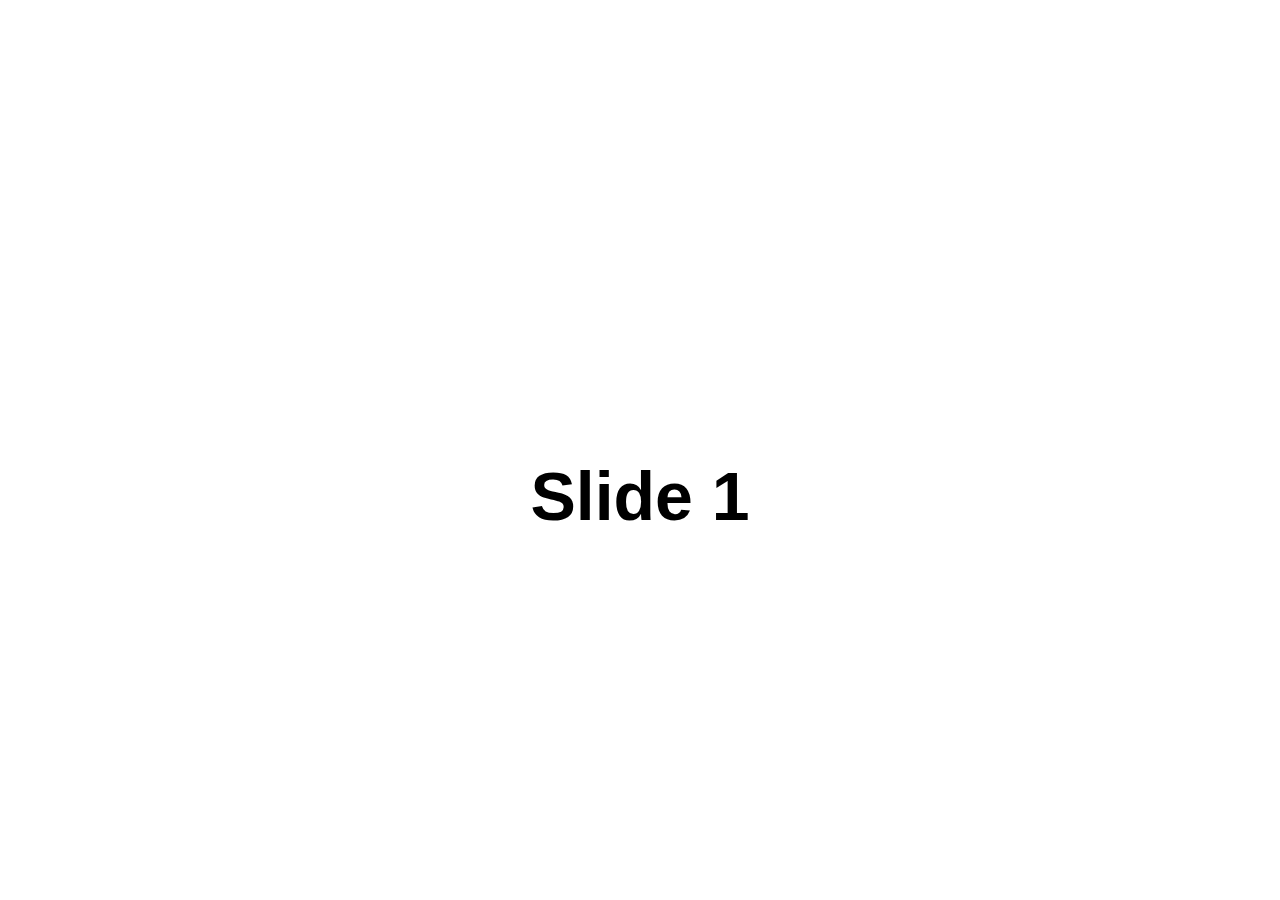
<file: template/index.html>
<!doctype html>
<html>
  <head>
    <link rel="stylesheet" href="/template/slides.css">
    <script src="/template/slides.js"></script>
  </head>
  <body>
    <section class="slide">
      <h1>Slide 1</h1>
    </section>
    <section class="slide">
      <h1>Slide 2</h1>
    </section>
    <section class="slide">
      <h1>Slide 3</h1>
    </section>
    <section class="slide">
      <h1>Slide 4</h1>
    </section>
    <section class="slide">
      <h1>Slide 5</h1>
    </section>
  </body>
</html>
</file>
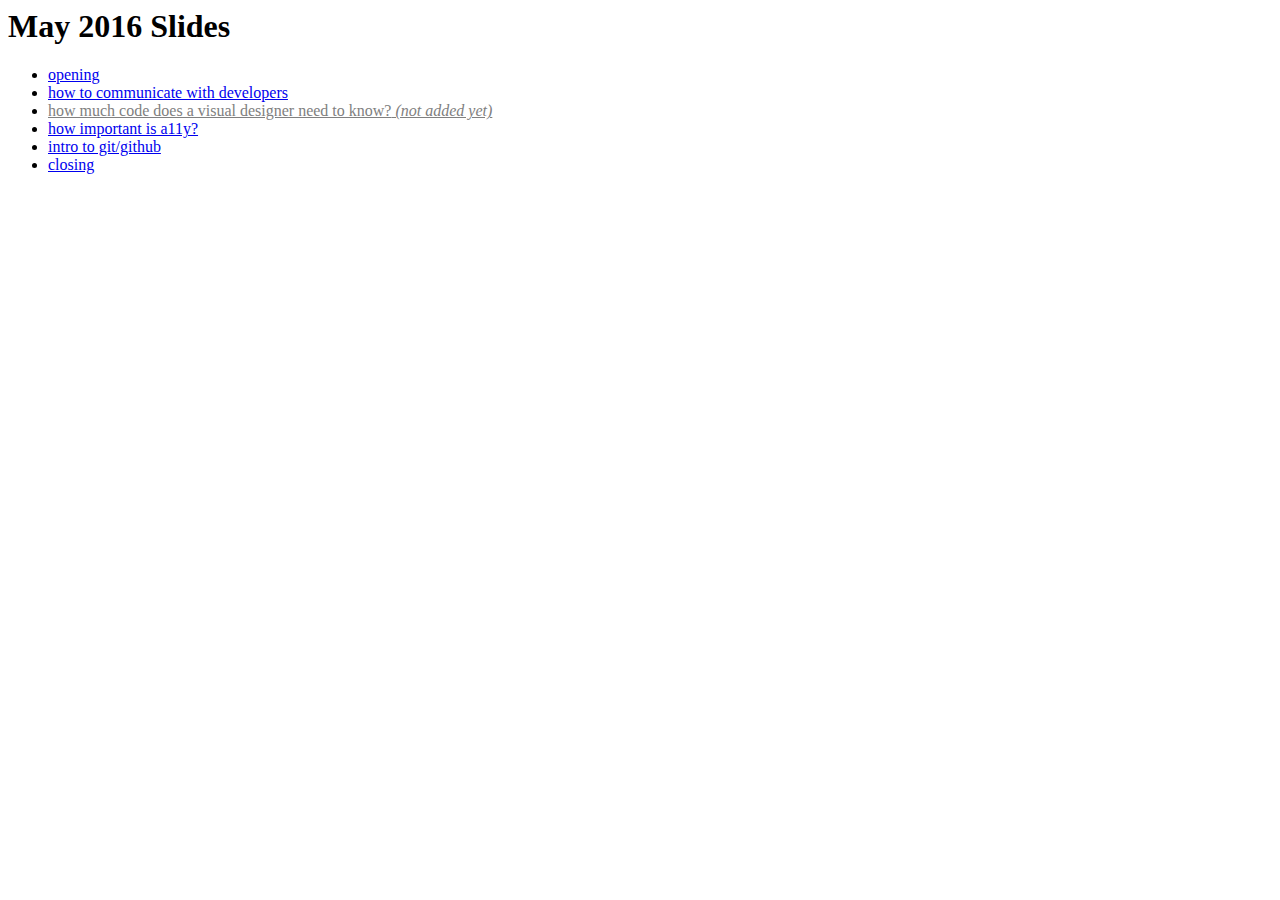
<file: 2016/may/index.html>
<html>
  <body>
    <style>
      a[href="#"] {
        color: gray !important;
      }

      a[href="#"]:after {
        content: ' (not added yet)';
        text-decoration: none;
        font-style: italic;
      }
    </style>

    <h1>May 2016 Slides</h1>
    <ul>
      <li><a href="/2016/may/opening/">opening</a></li>
      <li><a href="/2016/may/communicate/">how to communicate with developers</a></li>
      <li><a href="#">how much code does a visual designer need to know?</a></li>
      <li><a href="https://docs.google.com/presentation/d/1PJBSBtHoQ6Vb0cP8g6I37gFeEoA3uGJI3YcFGk3lNFI/edit?usp=sharing">how important is a11y?</a></li>
      <li><a href="/2016/may/intro-git/">intro to git/github</a></li>
      <li><a href="/2016/may/closing/">closing</a></li>
    </ul>
  </body>
</html>
</file>
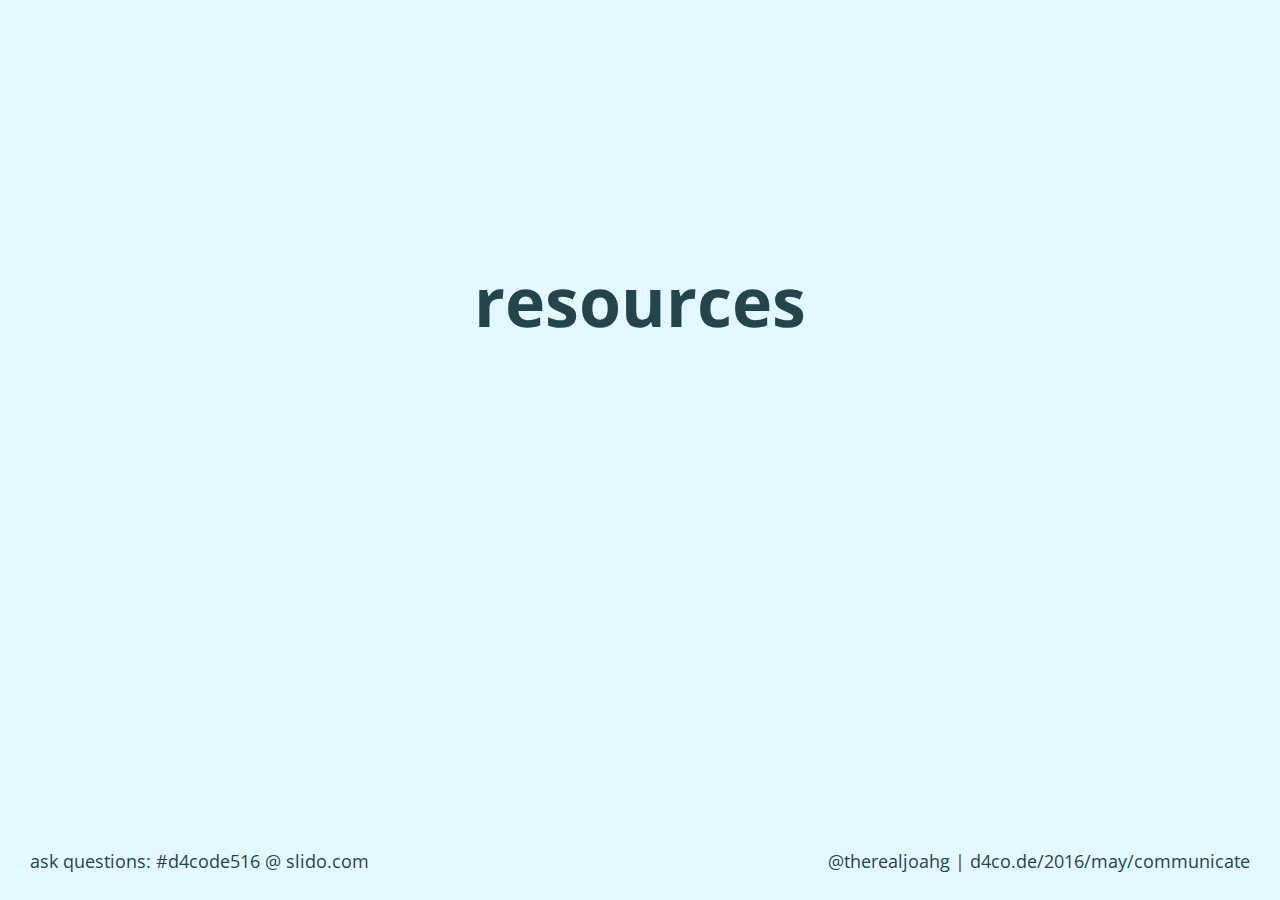
<file: 2016/may/closing/index.html>
<!-- short url: bmtjs.org/jan-2016 -->
<!doctype html>
<html>
  <head>
    <link href="//fonts.googleapis.com/css?family=Open+Sans:400,700,600" rel="stylesheet" type="text/css">
    <link rel="stylesheet" href="/template/slides.css?fucache=asddffd">
    <link rel="stylesheet" href="/template/theme.css?fucache=asddffd">
    <link rel="stylesheet" href="style.css?fucache=asddfdd">
    <script src="/template/slides.js?fucache=adsdffd"></script>
  </head>
  <body>
    <section class="slide">
      <main>
        <h1>resources</h1>
        <section>
          <ul>
            <li class="increment"><a href="http://www.google.com/?nord=1&nord=1">Google</a></li>
            <li class="increment"><a href="https://www.codecademy.com">Codecademy</a></li>
            <li class="increment"><a href="http://stackoverflow.com/">StackOverflow</a></li>
            <div class="increment">
              <li class=""><a href="https://www.codeschool.com/">Code School</a></li>
              <li class=""><a href="https://teamtreehouse.com/">Treehouse</a></li>
            </div>
          </ul>
        </section>
      </main>
    </section>
    <section class="slide">
      <main>
        <h1>Q&amp;A</h1>
      </main>
    </section>
    <section class="slide no-footer cover">
      <center>
        <div class="inner">
          <div class="logo">
            <img src="/img/logo.png">
          </div>
          <div class="sponsors">
            <a href="http://bmtjs.org">
              <img src="/template/bmtjs.svg">
            </a>
            <a href="https://houston.aiga.org/">
              <img src="/template/aiga.svg">
            </a>
            <a href="http://sparkpay.com">
              <img src="/template/c1.png">
            </a>
            <a href="http://codecademy.com">
              <img src="/template/codecademy.png">
            </a>
          </div>
          <div class="wifi monospace">wifi network: Guest_BYOD</div>
          <div class="wifi monospace">ask questions: #d4code516 @ slido.com</div>
        </div>
      </center>
    </section>
  </body>
</html>
</file>
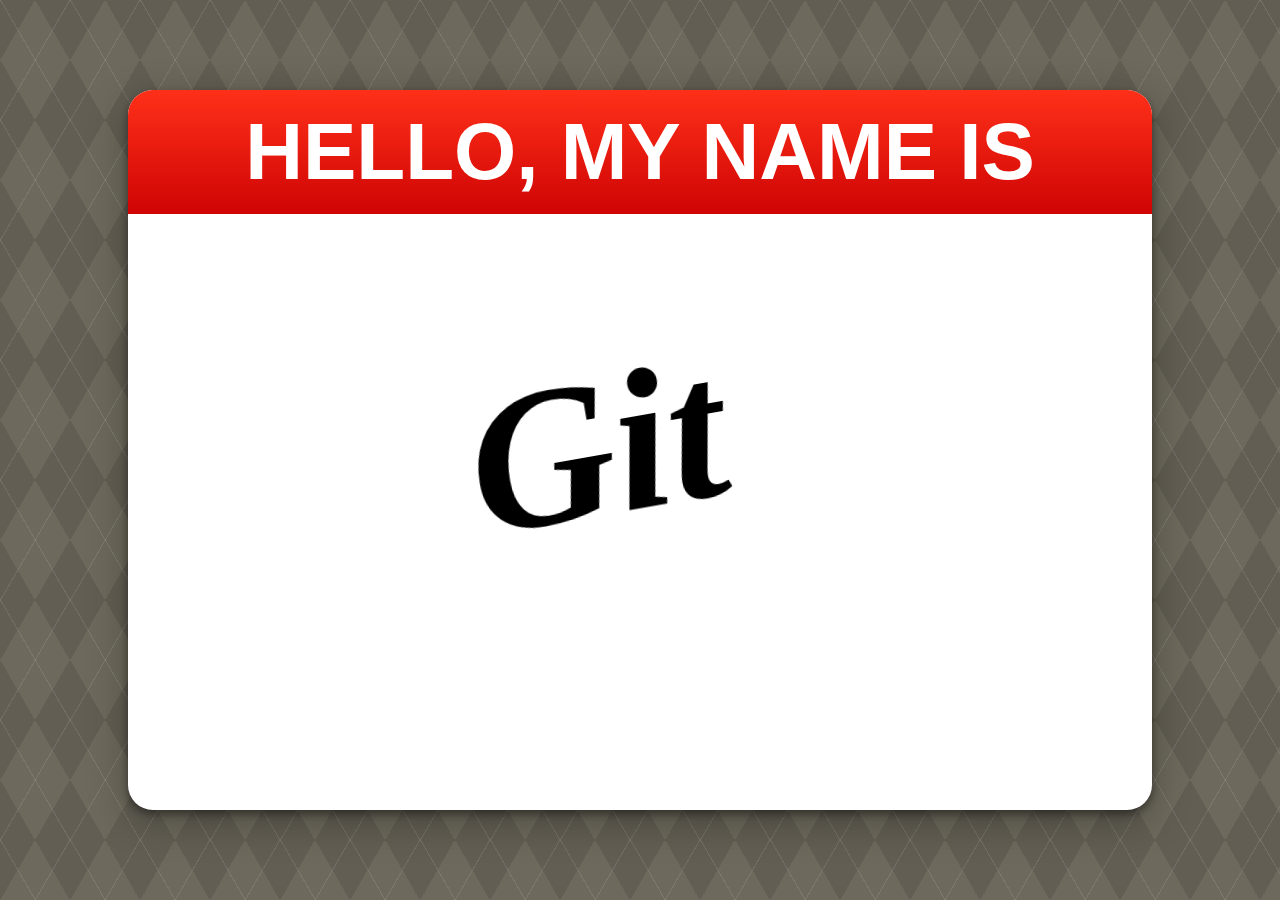
<file: 2016/may/intro-git/index.html>
<!doctype html>
<html>
  <head>
    <link href="../../../template/slides.css" rel="stylesheet">
    <link href="style.css" rel="stylesheet">
    <script src="../../../template/slides.js"></script>
    <title>Introduction to Git - Cash Williams</title>
  </head>
  <body>
    <section class="slide">
      <h1>Hello, my name is</h1>
      <main>
        <h2 class="hand-written xxlarge-text">Git</h2>
      </main>
    </section>
    <section class="slide">
      <h1>Cash Williams</h1>
      <main>
        <ul>
          <li>Performance and Security Lead at <a href='http://acquia.com'>Acquia</a></li>
          <li>Open Source developer for 10+ years
            <ul>
              <li>PHP
                <ul>
                  <li><a href="http://drupal.org">Drupal</a></li>
                </ul>
              </li>
            </ul>
          </li>
          <li>Twitter: <a href="https://twitter.com/cashwilliams">@CashWilliams</a></li>
        </ul>
      </main>
    </section>
    <section class="slide title">
      <h1>Go Fast!</h1>
      <main>
        <ul>
          <li>Speed = 11</li>
          <li>Lot to cover</li>
          <li>Introduction &lt; Training</li>
          <li>Asked for more time then everyone else</li>
        </ul>
      </main>
    </section>
    <section class="slide title">
      <h1>How You (Might) Work</h1>
      <main>
        <img class="full" src="images/1.png">
      </main>
    </section>
    <section class="slide title">
      <h1>How You Work</h1>
      <main>
        <img class="full" src="images/2.png">
      </main>
    </section>
    <section class="slide title">
      <h1>How You (Might) Work</h1>
      <main>
        <img class="full" src="images/3.png">
      </main>
    </section>
    <section class="slide title">
      <h1>How You (Might) Work</h1>
      <main>
        <img class="full" src="images/4.png">
      </main>
    </section>
    <section class="slide title">
      <h1>How You (Might) Work</h1>
      <main>
        <img class="full" src="images/5.png">
      </main>
    </section>
    <section class="slide title">
      <h1>How You (Might) Work</h1>
      <main>
        <img class="full" src="images/6.png">
      </main>
    </section>
    <section class="slide title">
      <h1>How You (Might) Work</h1>
      <main>
        <img class="full" src="images/7.png">
      </main>
    </section>
    <section class="slide title">
      <h1>Why Git?</h1>
      <main>
        <ul>
          <li>Industry Standard</li>
          <li>Free and Open Source</li>
          <li>Fast</li>
          <li>Distributed Code</li>
          <li>Easy Experimentation</li>
        </ul>
      </main>
    </section>
    <section class="slide title">
      <h1>What is Git?</h1>
      <main>
        <ul>
          <li>Version Control System (VCS)</li>
          <li>Started in 2005 - guy that made Linux</li>
        </ul>
      </main>
    </section>
    <section class="slide title">
      <h1>What Git Does</h1>
      <main>
        <img class="full" src="images/office_space.jpg">
      </main>
    </section>
    <section class="slide title">
      <h1>What Git Does</h1>
      <main>
        <ul>
          <li>Manages changes:
            <ul>
              <li>Differences between changes as "history"</li>
              <li>Who made the changes</li>
              <li>Sharing those changes</li>
              <li>In a project <strong><em>folder</em></strong></li>
            </ul>
          </li>
        </ul>
      </main>
    </section>
    <section class="slide title">
      <h1>Using Git: Create</h1>
      <main>
        Create: <em class="keyword">Initialize</em> a new project:
        <div class="code">
          <code>$ mkdir [project folder]</code><br>
          <code>$ cd [project folder]</code><br>
          <code>$ git init</code>
        </div>
        <div class="hr"><span>OR</span></div>
        Download: <em class="keyword">Clone</em> an existing project:
        <div class="code">
          <code>$ git clone [project url]</code>
        </div>
      </main>
    </section>
    <section class="slide title">
      <h1>Business as usual</h1>
      <main>
        <ul>
          <li>Create files as needed</li>
          <li>Change files as usual</li>
          <li>(Nothing to do with Git)</li>
        </ul>
      </main>
    </section>
    <section class="slide title">
      <h1>Using Git: Add</h1>
      <main>
        <ul>
          <li>Git only "saves" files that are selected</li>
          <li>Called <em class="keyword">staging</em> files</li>
        </ul>
        <br>
        <div class="code">
          <code>$ git add [files]</code>
        </div>
      </main>
    </section>
    <section class="slide title">
      <h1>Using Git: Commit</h1>
      <main>
        <ul>
          <li>Save: <em class="keyword">Commit</em> the <em class="keyword">staged</em> files</li>
        </ul>
        <div class="code">
          <code>$ git commit -m "[Description of what you did]"</code>
        </div>
        <br>
        <ul>
          <li><em class="keyword">Commits</em> labeled with a <em class="keyword">hash</em></li>
        </ul>
      </main>
    </section>
    <section class="slide title">
      <h1>Using Git: Push</h1>
      <main>
        <ul>
          <li>Send: <em class="keyword">Push</em> your changes</li>
          <li>So far the <em class="keyword">commits</em> made are local</li>
        </ul>
        <div class="code">
          <code>$ git push [remote] [branch]</code>
        </div>
        <br>
        <em>Note -</em> You can wait and <em class="keyword">push</em> multiple <em class="keyword">commits</em> at once
      </main>
    </section>
    <section class="slide title">
      <h1>Using Git: Fetch</h1>
      <main>
        <ul>
          <li>Download: <em class="keyword">Fetch</em> other people's changes</li>
        </ul>
        <br>
        <div class="code">
          <code>$ git fetch [remote]/[branch]</code>
        </div>
        <div class="hr"><span>OR</span></div>
        <div class="code">
          <code>$ git fetch --all</code>
        </div>
      </main>
    </section>
    <section class="slide title">
      <h1>Using Git: Diff</h1>
      <main>
        <ul>
          <li>Compare: <em class="keyword">Diff</em> changes</li>
        </ul>
        <br>
        Changes you made
        <div class="code">
          <code>$ git diff</code>
        </div>
        <div class="hr"><span>OR</span></div>
        Changes others made
        <div class="code">
          <code>$ git diff [remote]/[branch]</code>
        </div>
      </main>
    </section>
    <section class="slide title">
      <h1>Using Git: Merge</h1>
      <main>
        <ul>
          <li>(Magic): <em class="keyword">Merge</em> changes</li>
        </ul>
        <br>
        <div class="code">
          <code>$ git merge [remote]/[branch]</code>
        </div>
      </main>
    </section>
    <section class="slide title">
      <h1>Using Git: Checkout</h1>
      <main>
        <ul>
          <li>Experiment: <em class="keyword">Checkout</em> a <em class="keyword">branch</em></li>
        </ul>
        <br>
        Create a new branch
        <div class="code">
          <code>$ git checkout -b [branch]</code>
        </div>
        <div class="hr"><span>OR</span></div>
        Switch to an existing branch
        <div class="code">
          <code>$ git checkout [branch]</code>
        </div>
      </main>
    </section>
    <section class="slide title">
      <h1>Using Git: Log</h1>
      <main>
        <ul>
          <li>Review: List the <em class="keyword">history</em> of the project</li>
          <li>The <em class="keyword">history</em> is a <em class="keyword">log</em> of all the <em class="keyword">commits</em></li>
        </ul>
        <br>
        <div class="code">
          <code>$ git log</code>
        </div>
      </main>
    </section>
    <section class="slide title">
      <h1>Questions</h1>
      <main>
        <h2 class="hand-written xxlarge-text">Q &amp; A</h2>
      </main>
    </section>
  </body>
</html>
</file>
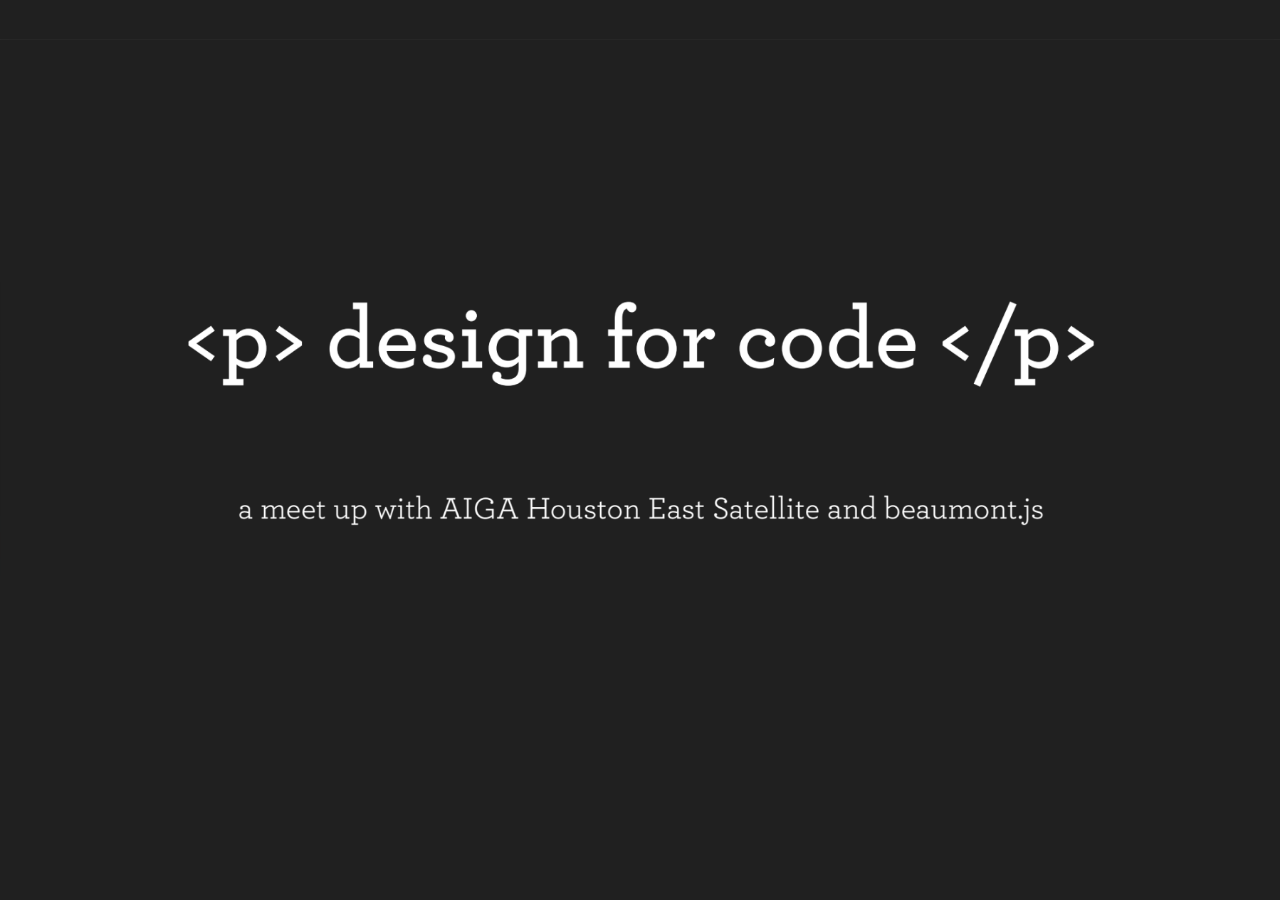
<file: 2016/may/opening/index.html>
<!-- short url: bmtjs.org/jan-2016 -->
<!doctype html>
<html>
  <head>
    <link href="//fonts.googleapis.com/css?family=Open+Sans:400,700,600" rel="stylesheet" type="text/css">
    <link rel="stylesheet" href="/template/slides.css?fucache=asddffd">
    <link rel="stylesheet" href="/template/theme.css?fucache=asddffd">
    <link rel="stylesheet" href="style.css?fucache=asddfdd">
    <script src="/template/slides.js?fucache=adsdffd"></script>
  </head>
  <body>
    <section class="slide zero">
      <img src="img/slide0.png">
    </section>
    <section class="slide one">
      <img src="img/slide1.png">
    </section>
    <section class="slide two">
      <img src="img/slide2.png">
    </section>
    <section class="slide three">
      <img src="img/slide3.png">
    </section>
    <section class="slide four">
      <img src="img/slide4.png">
    </section>
    <section class="slide five">
      <img src="img/slide5.png">
    </section>
  </body>
</html>
</file>
<file: template/slides.css>
* {
  box-sizing: border-box;
}

.slide {
  display: none;
  position: fixed;
  height: 100%;
  width: 100%;
  top: 0;
  left: 0;
  right: 0;
  bottom: 0;
  color: black;
  line-height: 100vh;
  text-align: center;
  font-family: 'Trebuchet', sans-serif;
  font-size: 34px;
}

.slide:target {
  display: block;
}

.increment {
  opacity: 0;
  transition: all 0.2s ease-in-out;
}

.increment.shown {
  opacity: 1;
}

.invisible {
  opacity: 0;
}
</file>
<file: template/theme.css>
img {
  max-width: 100%;
}

h1 {
  margin: 0;
}

section {
  display: inline-block;
  text-align: left;
}

.hide {
  visibility: hidden;
}

.monospace {
  font-family: monospace;
}

.wifi {
  margin-top: 20px;
}

.slide {
  font-family: 'Open Sans';
  background: #e4f9ff;
  color: #24454C;
}

.slide:not(.gif) img {
  max-height: 100%;
  max-width: 100%;
}

.slide.gif img, .slide.title img {
    position: absolute;
    height: 100%;
    left: -10000px;
    right: -10000px;
    margin: auto;
    top: 0;
    width: auto;
    max-width: none;
}

.slide.title h1 {
    background:white;
    padding:20px;
    line-height: 1;
    vertical-align: middle;
    display: inline-block;
}

.slide.title img + h1 {
  position: absolute;
    top: 150px;
    left: 0;
    right: auto;
    bottom: auto;
}

.slide:not(.no-footer):not(.gif)::before {
  position: absolute;
  bottom: 30px;
  left: 30px;
  line-height:1;
  font-size: 18px;
}

.slide:not(.no-footer):not(.gif)::after {
  position: absolute;
  bottom: 30px;
  right: 30px;
  line-height:1;
  font-size: 18px;
}

.slide main {
  line-height: 1.4;
  padding: 30px;
  display: inline-block;
  vertical-align: middle;
}

.slide center {
  position: absolute;
  width: 100%;
  height: 100%;
  line-height: 100vh;
  text-align: center;
}

.slide center > .inner {
  display: inline-block;
  line-height: 1;
  vertical-align: middle;
}

.slide p {
  text-align: center;
  font-size: 24px;
}

.slide a {
  color: inherit;
  text-decoration: inherit;
}

.slide.cover {
  color: #676767;
  background: white;
}

.slide.cover .bmtjs {
  width: 700px;
}

.slide.cover .c1 {
  position: absolute;
  bottom: 30px;
  left: 30px;
  width: 200px;
  line-height: 1;
}

.slide.cover .armorshred {
  position: absolute;
  bottom: 30px;
  right: 30px;
  width: 200px;
  line-height: 1;
}


.socials {
    font-size: 26px;
    padding-top: 30px;
    text-align: left;
    max-width: 300px;
    margin: auto
}

.socials > div {
    padding-left: 35px;
    position: relative;
    padding:  10px 0 10px 60px;
}

.socials > div:before {
    content: '';
    display: block;
    position: absolute;
    width: 50px;
    height: 50px;
    background-repeat: no-repeat;
    background-size: 100% 100%;
    background-position: center;
    left: 0;
    top: 0;
    bottom: 0;
    margin: auto;
}

.socials > .slack:before {
    background-image: url('/img/socials/slack.png');
}

.socials > .twitter:before {
    background-image: url('/img/socials/twitter.png');
}

.socials > .facebook:before {
    background-image: url('/img/socials/facebook.png');
}
</file>
<file: 2016/may/closing/style.css>
.slide:not(.no-footer):not(.gif)::after {
  content: '@therealjoahg | d4co.de/2016/may/communicate';
}

.slide:not(.no-footer):not(.gif)::before {
  content: 'ask questions: #d4code516 @ slido.com';
}

.logo img {
  min-width: 60%;
}

.sponsors img {
  max-height: 90px !important;
  max-width: 20% !important;
  display: inline-block;
  width: auto !important;
  vertical-align: middle;
  margin:  0 20px;
}

.sponsors {
  white-space: nowrap;
  padding:  50px 0;
}

.about-me h2, .about-me h3, .about-me h4 {
    margin: 0;
}

.about-me h2 {
    font-weight: 500;
    margin-bottom: 15px;
}

.about-me h3 {
    font-weight: 300;
}

.about-me h4 {
    font-weight: 300;
    font-size: 28px;
}

.slide.demo {
  background: #CEDAE0;
}
</file>
<file: 2016/may/intro-git/style.css>
/* Slide Theme */
body {
  background-color: #6d695c;
  background-image:
    repeating-linear-gradient(120deg, rgba(255,255,255,.1), rgba(255,255,255,.1) 1px, transparent 1px, transparent 60px),
    repeating-linear-gradient(60deg, rgba(255,255,255,.1), rgba(255,255,255,.1) 1px, transparent 1px, transparent 60px),
    linear-gradient(60deg, rgba(0,0,0,.1) 25%, transparent 25%, transparent 75%, rgba(0,0,0,.1) 75%, rgba(0,0,0,.1)),
    linear-gradient(120deg, rgba(0,0,0,.1) 25%, transparent 25%, transparent 75%, rgba(0,0,0,.1) 75%, rgba(0,0,0,.1));
  background-size: 70px 120px;
}
ul {
  margin: 0;
}
li {
  list-style: square;
}
a, a:hover, a:link, a:active {
  color: rgb(255,48,25);
  text-decoration: none;
  border-bottom: 2px dashed rgb(255,48,25);
}
em.keyword {
  color: white;
  background: rgb(255,48,25);
  padding: 0 .4em 0 .2em;
}
.slide {
  width: 80%;
  height: 80%;
  top: 10%;
  left: 10%;
  right: inherit;
  bottom: inherit;
  line-height: inherit;
  background: #FFFFFF;
  text-align: left;
  border-radius: 25px;
  font-family: Arial Black,Arial Bold,Gadget,sans-serif;
  font-size: 40px;
  box-shadow: 0 4px 8px 0 rgba(0, 0, 0, 0.4), 0 10px 40px 0 rgba(0, 0, 0, 0.3);
}
.slide h1 {
  text-transform: uppercase;
  text-align: center;
  margin: 0;
  padding: 0.2em 0;
  color: #FFFFFF;
  /* Permalink - use to edit and share this gradient: http://colorzilla.com/gradient-editor/#ff3019+0,cf0404+100;Red+3D */
  background: rgb(255,48,25); /* Old browsers */
  background: -moz-linear-gradient(top, rgba(255,48,25,1) 0%, rgba(207,4,4,1) 100%); /* FF3.6-15 */
  background: -webkit-linear-gradient(top, rgba(255,48,25,1) 0%,rgba(207,4,4,1) 100%); /* Chrome10-25,Safari5.1-6 */
  background: linear-gradient(to bottom, rgba(255,48,25,1) 0%,rgba(207,4,4,1) 100%); /* W3C, IE10+, FF16+, Chrome26+, Opera12+, Safari7+ */
  filter: progid:DXImageTransform.Microsoft.gradient( startColorstr='#ff3019', endColorstr='#cf0404',GradientType=0 ); /* IE6-9 */
  border-radius: 25px 25px 0 0;
}
.slide main {
  padding: 1em;
  height: 80%;
}
.slide .code {
  background: #111111;
  color: white;
  margin: .2em 0;
}
.slide .hr {
  width: 100%; 
  text-align: center; 
  border-bottom: 2px solid #000000; 
  line-height: 0.1em;
  margin: 1em 0;
}
.slide .hr span {
  background:#fff; 
  padding:0 10px; 
}

/* Text Styles */
.hand-written {
  font-family: Papyrus,fantasy;
  font-style: italic;
  text-align: center;
  transform: translate(-100px) rotate(-10deg);
  transform-origin: 0 -250px;
}
.xxlarge-text {
  font-size: 500%;
}
.xlarge-text {
  font-size: 400%;
}
.large-text {
  font-size: 300%;
}

/* Image Styles */
img.full {
  max-width: 100%;
  max-height: 100%;
  margin: auto;
  display: block;
}
</file>
<file: 2016/may/opening/style.css>
.slide > img {
  vertical-align: middle;
}

.slide.zero {
  background: #202020;
}

.slide.one {
  background: #231F20;
}

.slide.two {
  background: #14B09C;
}

.slide.three {
  background: #FFFFFF;
}

.slide.four {
  background: #FFFFFF;
}

.slide.five {
  background: #FFFFFF;
}
</file>
